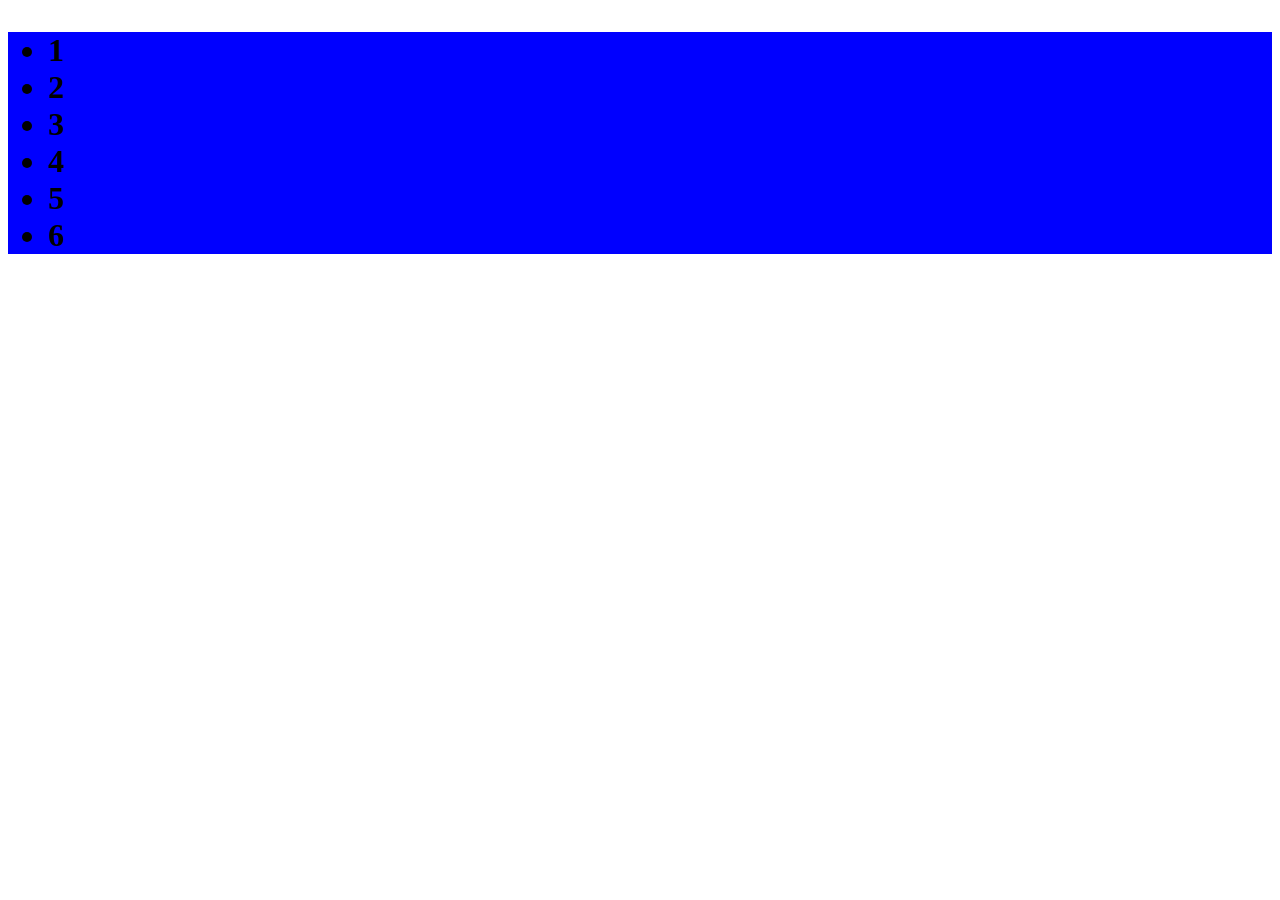
<file: dom-day-1/index.html>
<!DOCTYPE html>
<html lang="en">
<head>
    <meta charset="UTF-8">
    <meta name="viewport" content="width=device-width, initial-scale=1.0">
    <title>Document</title>
</head>
<body>
    <main>
        <h1>hello viwers</h1>
     
    </main>
    <script src="app.js"></script>
</body>
</html>
</file>
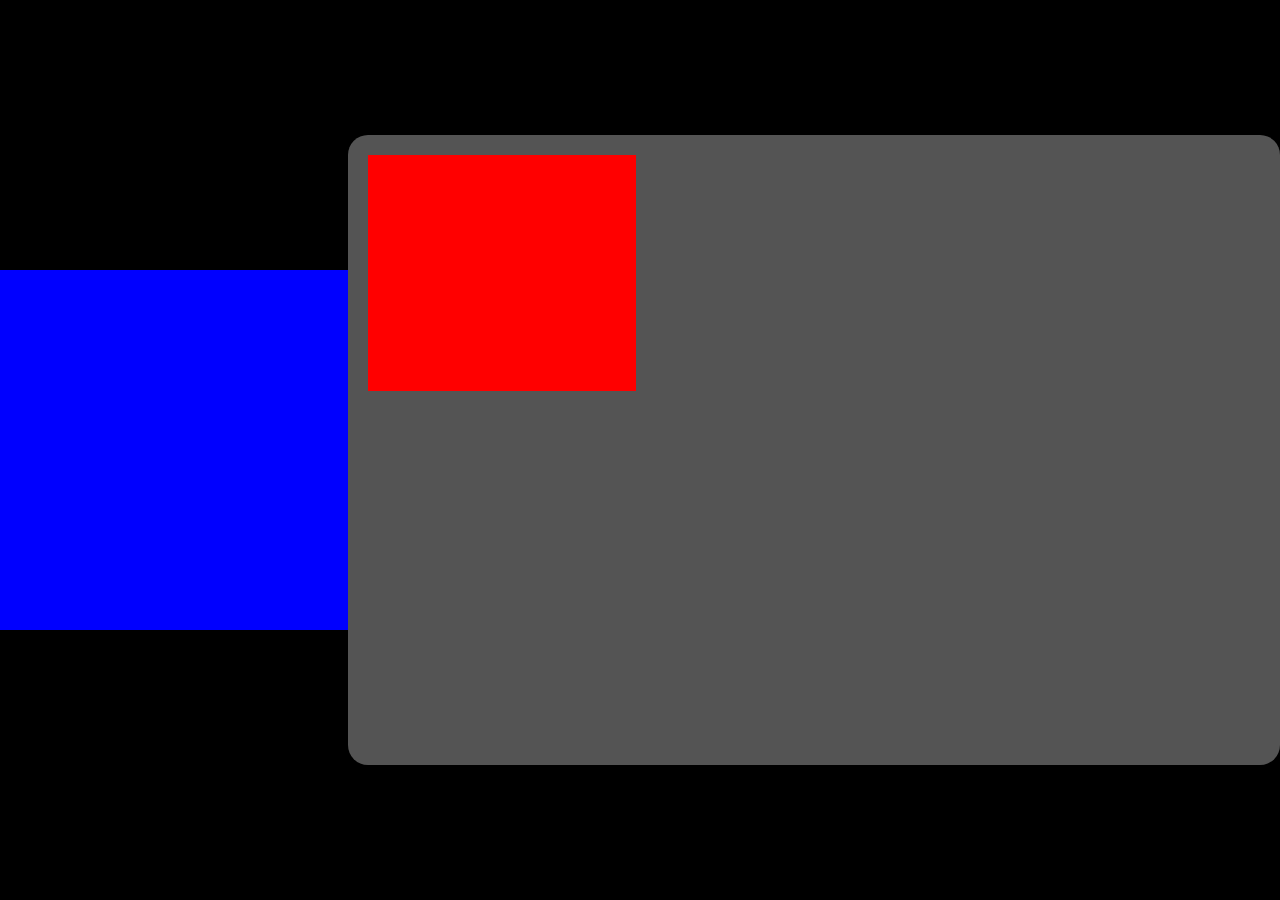
<file: don-day-3/index.html>
<!DOCTYPE html>
<html lang="en">
<head>
    <meta charset="UTF-8">
    <meta name="viewport" content="width=device-width, initial-scale=1.0">
    <title>Document</title>
    <link rel="stylesheet" href="style.css">
</head>
<body>
    <!-- <main>
        <h1>Sheryians gang .. </h1>

        <div>
            <h3 id="id1" class="c1 c2 c3">hey i m testing </h3>
        </div>
        <div>
            <input type="text" value="me phele se hu" placeholder="enter somthing..">
            <button>Get</button>
        </div>
    </main> -->
    <div class="main"> 

    </div>
    <script src="app.js"></script>
</body>
</html>
</file>
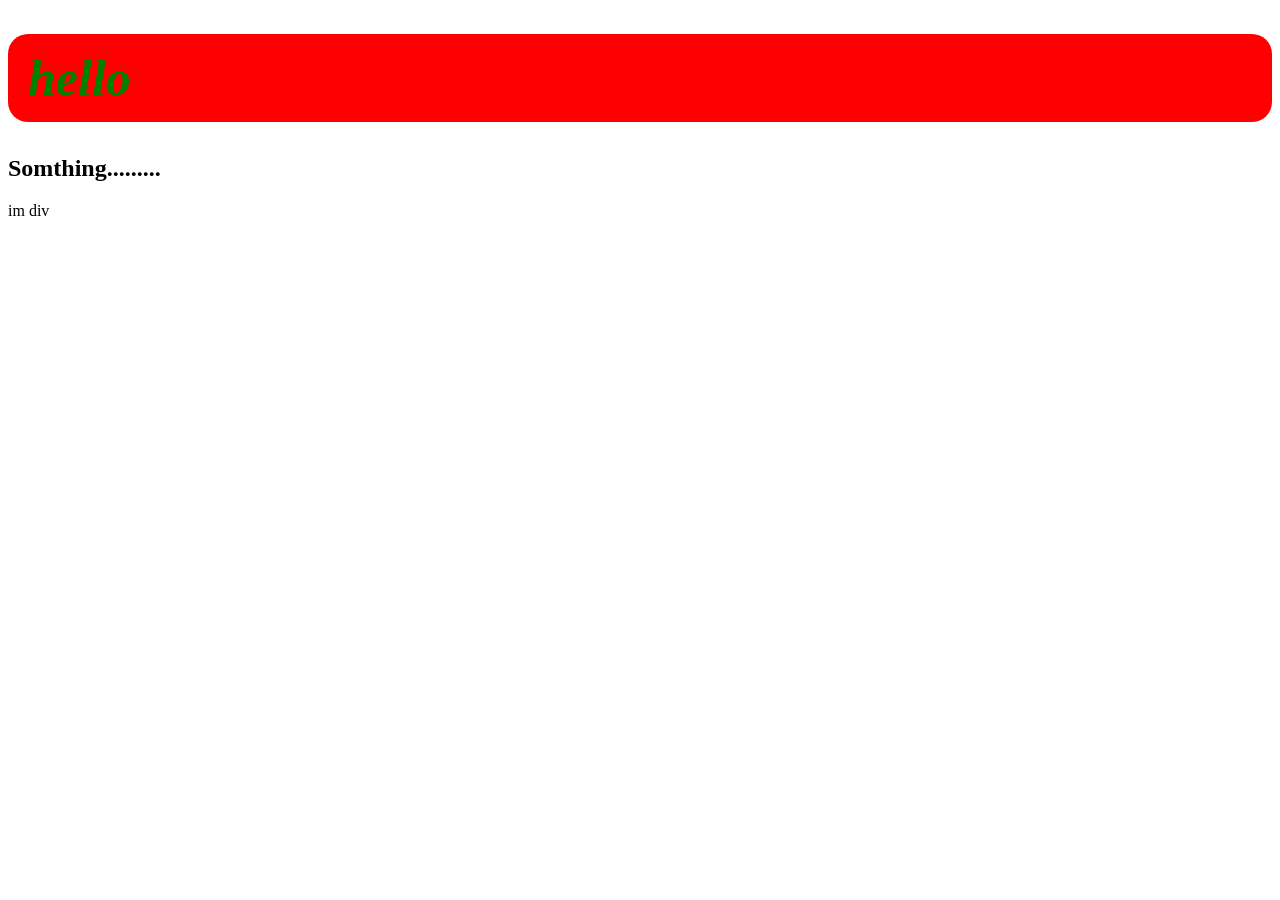
<file: DOM-FULL/day-2/index.html>
<!DOCTYPE html>
<html lang="en">
<head>
    <meta charset="UTF-8">
    <meta name="viewport" content="width=device-width, initial-scale=1.0">
    <title>Document</title>
</head>
<body>
    <main>
<h1>Hello myself</h1>
<h2 class="heading">Somthing.........</h2>
<div id="div">im div</div>
    </main>
  
    <script src="app.js"></script>
</body>
</html>
</file>
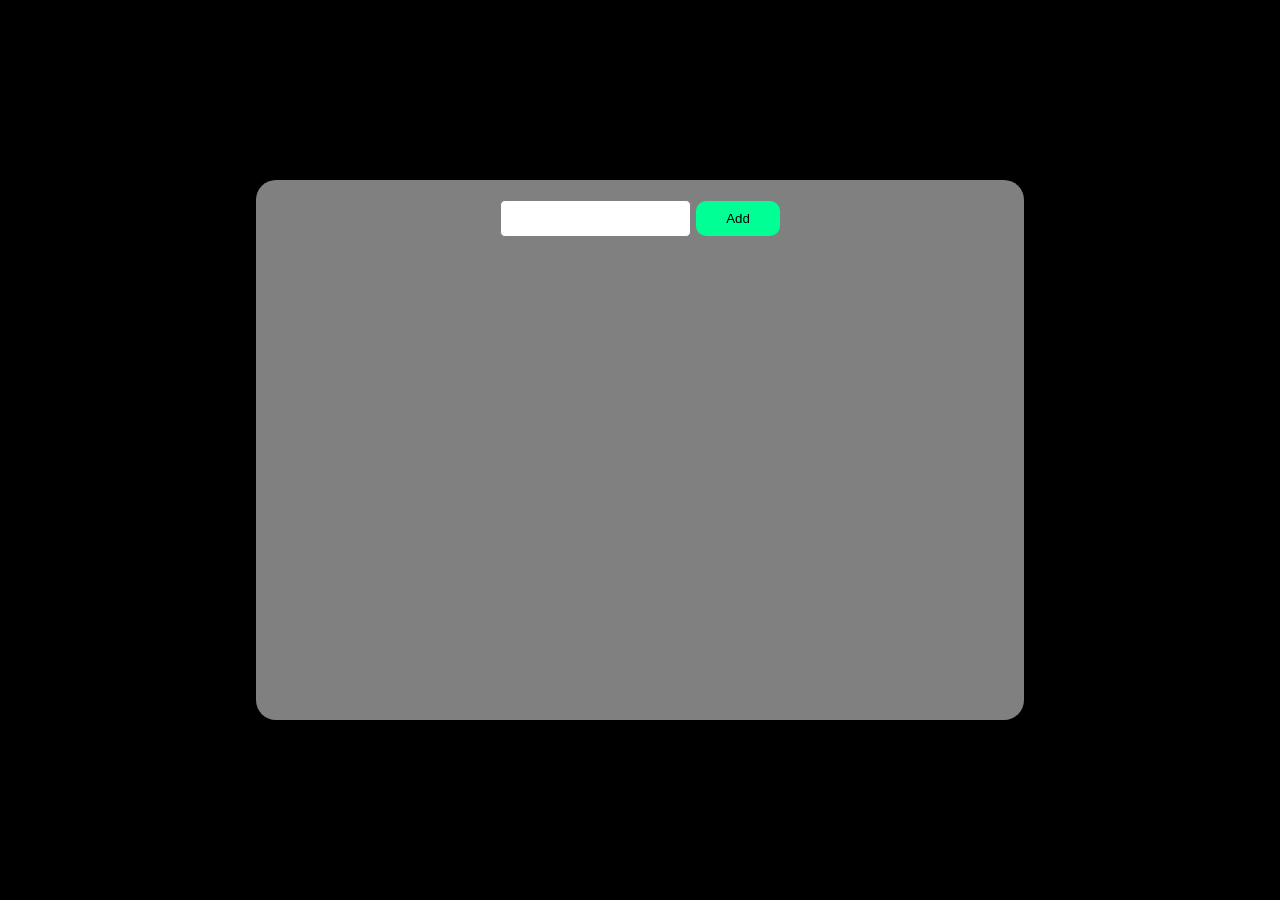
<file: Projects/todo-list/index.html>
<!DOCTYPE html>
<html lang="en">
<head>
    <meta charset="UTF-8">
    <meta name="viewport" content="width=device-width, initial-scale=1.0">
    <title>Document</title>
    <link rel="stylesheet" href="style.css">
</head>
<body>
    <main>
        <div>
            <input type="text">
            <button id="add">Add</button>
        </div>
        <div class="todo-list">
 
        </div>
    </main>
    <script src="app.js"></script>
</body>
</html>
</file>
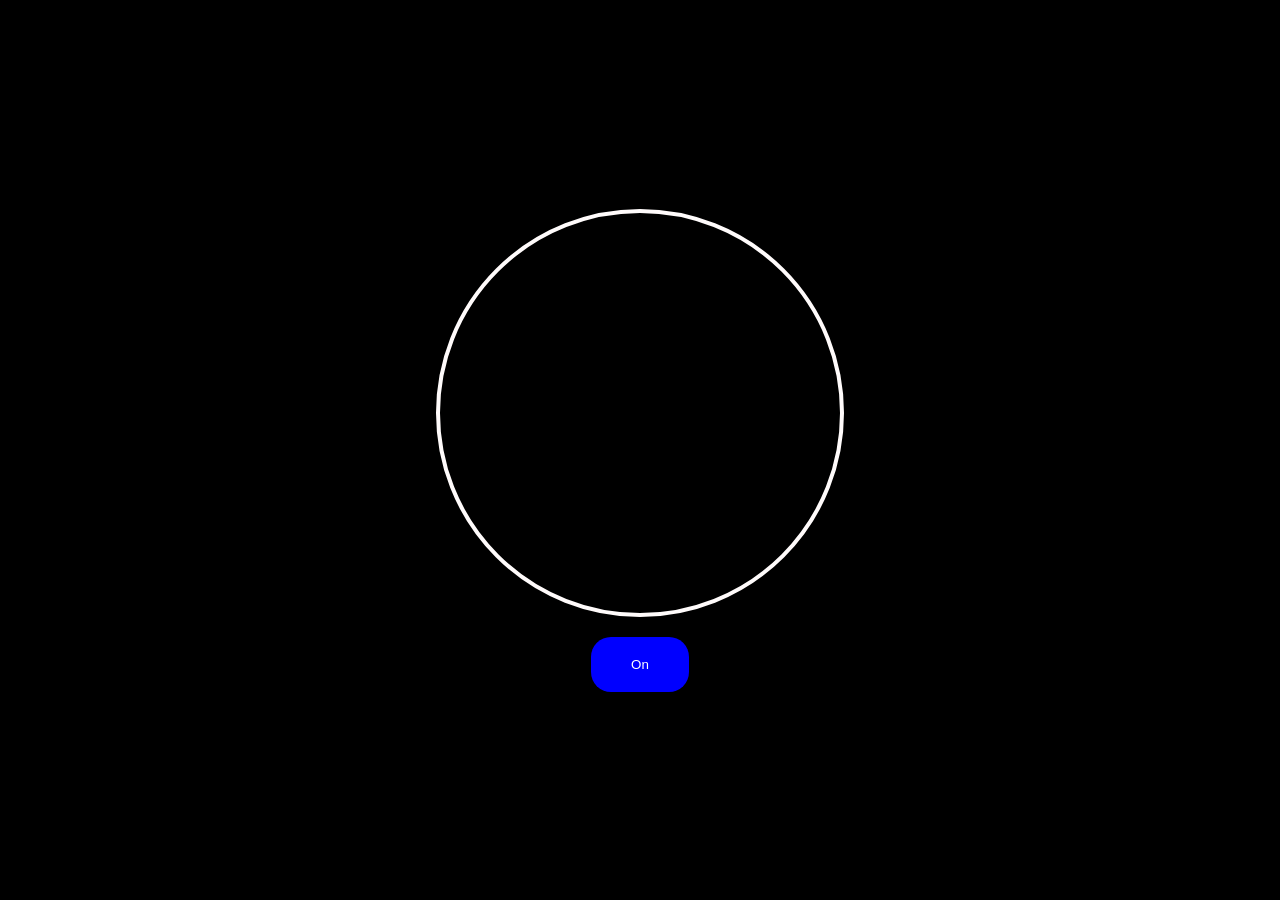
<file: DOM-FULL/day-2/project/index.html>
<!DOCTYPE html>
<html lang="en">
<head>
    <meta charset="UTF-8">
    <meta name="viewport" content="width=device-width, initial-scale=1.0">
    <title>Document</title>
    <link rel="stylesheet" href="style.css">
</head>
<body>
    <main>
        <div class="bulb">
         
        </div>
        <button>On</button>
    </main>
    <script src="app.js"></script>
</body>
</html>
</file>
<file: don-day-3/style.css>
*{
    margin: 0;
    padding: 0;box-sizing: border-box;
}

html, body {
    height: 100%;
    width: 100%;
    background-color: black;
    display: flex;
    justify-content: center;
    align-items: center;
}

.main{
height: 70%;
width: 80%;
background-color: rgb(84,84,84);
border-radius: 20px;
padding: 20px;
border-radius: 20px;
display: flex;
gap: 20px;
}

.box{
    height: 40%;
    width: 30%;
    background-color: red;
}
</file>
<file: Projects/todo-list/style.css>
*{
     margin: 0;
     padding: 0;
     box-sizing: border-box;
}

html,body {
    height: 100%;
    width: 100%;
    background-color: #000000;
    display: flex;
    justify-content: center;
    align-items: center;
    font-family: system-ui, -apple-system, BlinkMacSystemFont, 'Segoe UI', Roboto, Oxygen, Ubuntu, Cantarell, 'Open Sans', 'Helvetica Neue', sans-serif;

}

main{
    padding: 20px;
    height: 60%;
    width: 60%;
    background-color: rgb(128, 128, 128);
    border-radius: 20px;
    display: flex;
    flex-direction: column;
    align-items: center;
    gap: 30px;
}

input{
    padding: 10px 10px;
    outline: none;
    border: 1px solid grey;
    border-radius: 5px;
}

#add{
    padding: 10px 30px;
    background-color: rgb(0, 255, 149);
    /* color: white; */
    border-radius: 10px;
    border: none;
    cursor: pointer;

}

.todo-liST{
    width: 70%;
    display: flex;
    flex-direction: column;
    gap: 10px;
}

.li{
display: flex;
width: 100%;
border: 1px solid rgb(0, 0, 0);
padding: 10px 15px;
border-radius: 10px;
background-color: #fff;
justify-content: space-between;
align-items: center;

}


h3{
    font-size: 20px;
    font-weight: 500;
}

.btn{
padding: 5px 25px;
border: none;
border-radius: 10px;
}

#edit{
    background-color: #d4e20d;
    color: white;
}
#del{
    background-color: red;
    color: white;
}
</file>
<file: DOM-FULL/day-2/project/style.css>
*{
    margin: 0;
    padding: 0;
    block-size: border-box;
    background: #000;
} 

html,body{
    height: 100%;
    width: 100%;
}
main{
    display: flex;
    flex-direction: column;
    justify-content: center;
    align-items: center;
    gap: 20px;
   height: 100%;
    width: 100%;
}

.bulb{
    height: 400px;
    width: 400px;
    border-radius: 50%;
    border: 4px solid rgb(255, 251, 251);
}

button{
    padding: 20px 40px;
    color: white;
    background-color: blue;
    border-radius: 20px;
    border: none;
}

.yello{
    background-image: radial-gradient(yellow, rgb(194, 194, 72), rgb(230, 230, 183));
}

/* .btn {

} */
</file>
